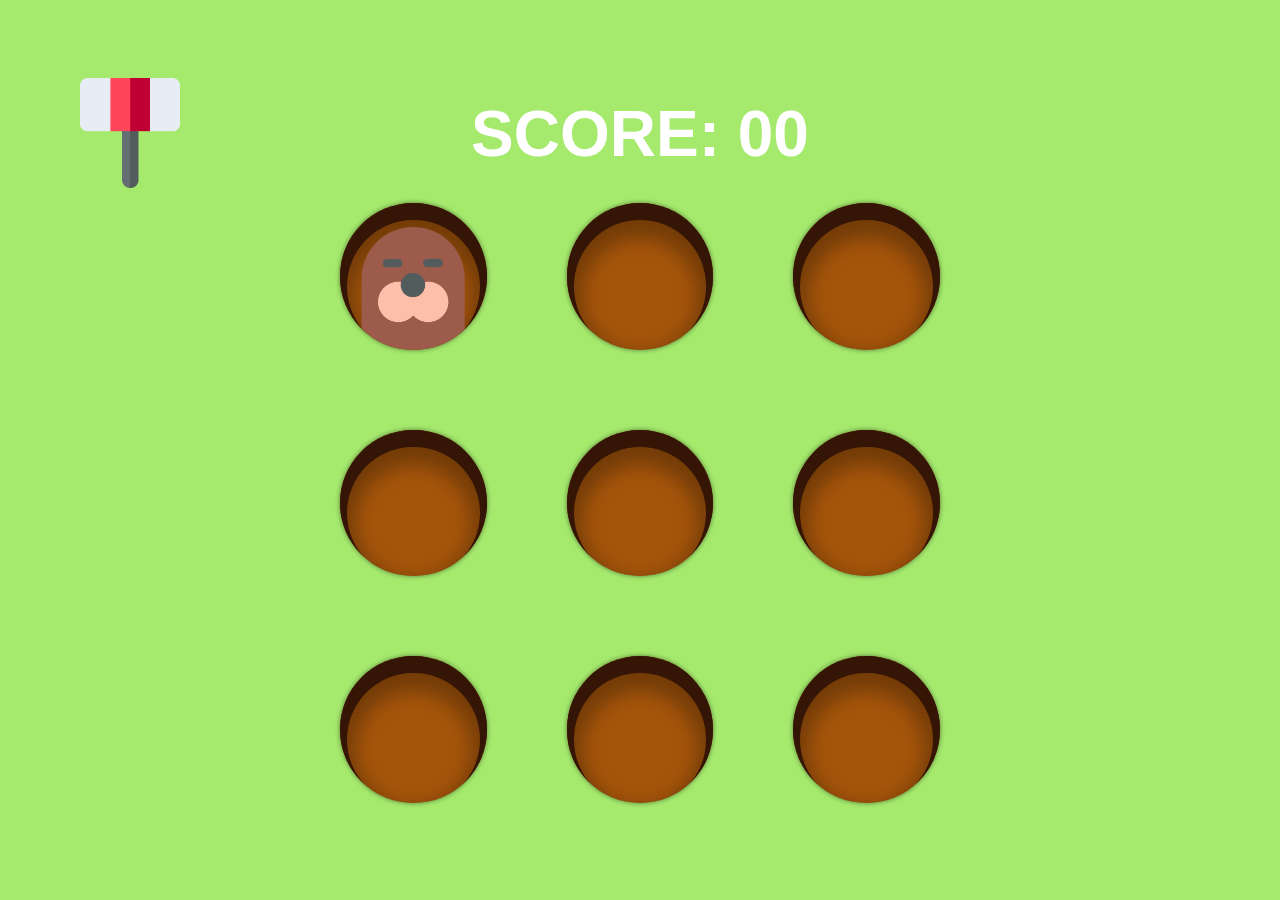
<file: indexberuang.html>
<!DOCTYPE html>
<html lang="en">
<head>
    <meta charset="UTF-8">
    <meta http-equiv="X-UA-Compatible" content="IE=edge">
    <meta name="viewport" content="width=device-width, initial-scale=1.0">
    <link rel="stylesheet" href="beruang.css">
    <title>Beruang</title>
</head>
<body>
    <h1 class="score">SCORE: <span>00</span></h1>
    <div class="board">
        <div class="hole"></div>
        <div class="hole"></div>
        <div class="hole"></div>
        <div class="hole"></div>
        <div class="hole"></div>
        <div class="hole"></div>
        <div class="hole"></div>
        <div class="hole"></div>
        <div class="hole"></div>
    </div>
    <div class="cursor"></div>

    <script src="beruang.js"></script>
</body>
</html>
</file>
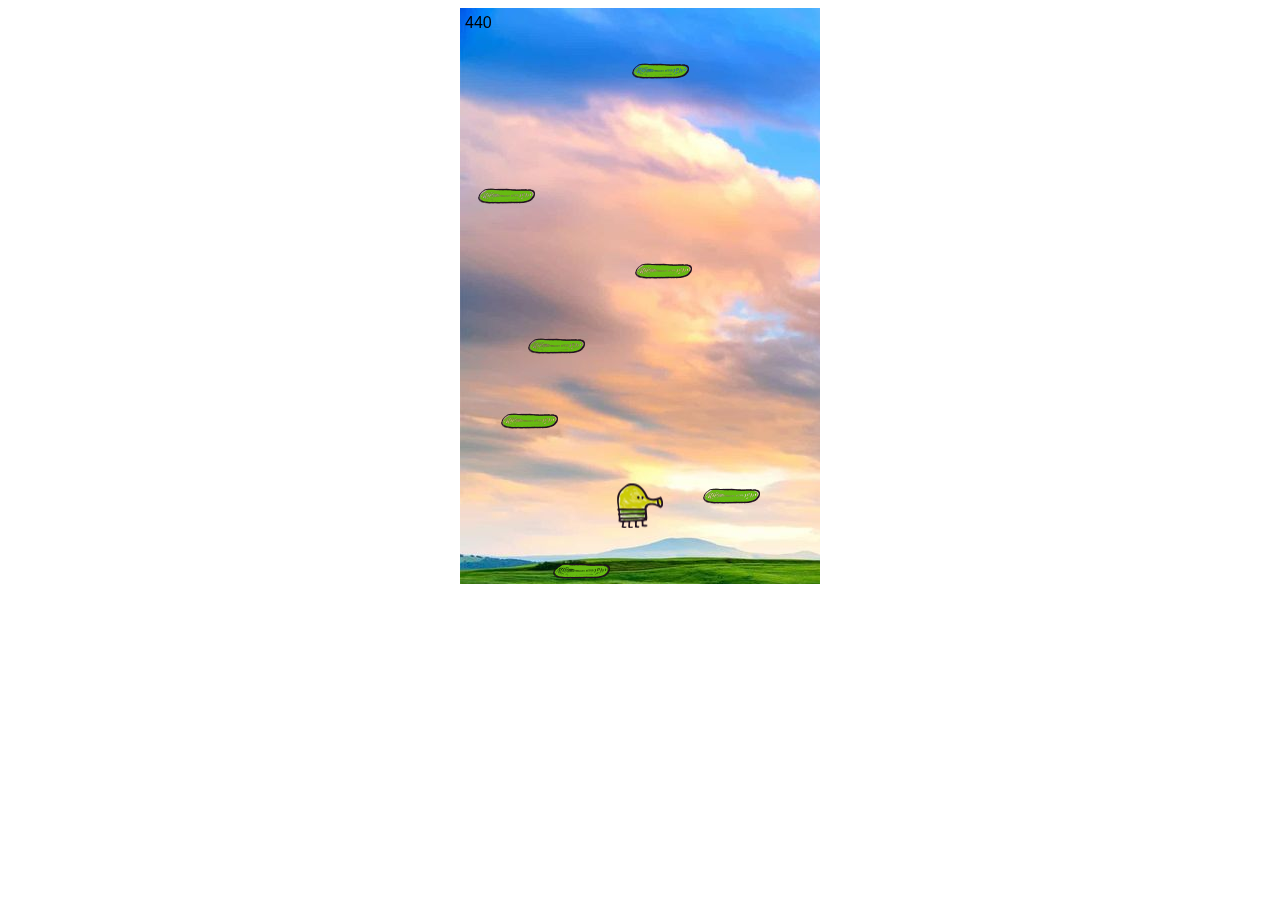
<file: indexdoodle.html>
<!DOCTYPE html>
<html>
    <head>
        <meta charset="UTF-8">
        <meta name="viewport", content="width=device-width, initial-scale=1.0">
        <title>Doodle Jump</title>
        <link rel="stylesheet" href="doodlejump.css">
        <script src="doodlejump.js"></script>
    </head>
    <body>
        <canvas id="board"></canvas>
    </body>
</html>
</file>
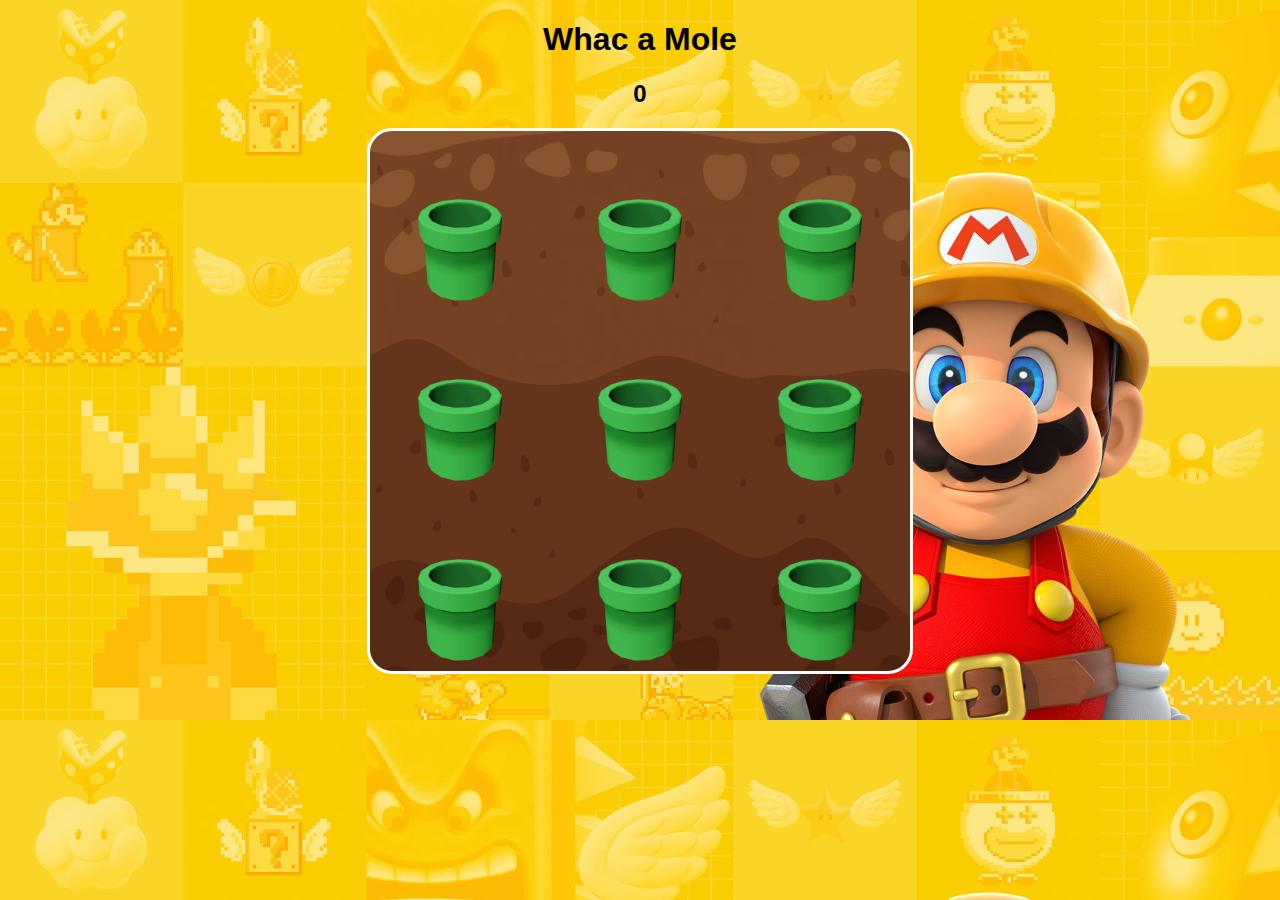
<file: indexmario.html>
<!DOCTYPE html>
<html lang="en">
<head>
    <meta charset="UTF-8">
    <meta name="viewport" content="width=device-width, initial-scale=1.0">
    <title>Mario</title>
    <link rel="stylesheet" href="mario.css">
    <script src="mario.js"></script>
</head>
<body>
    <h1>Whac a Mole</h1>
    <h2 id="score">0</h2>
    <!-- 3x3 -->
    <div id="board">
    </div>

</body>
</html>
</file>
<file: beruang.css>
*{
    margin: 0;
    padding: 0;
}
html, body{
    height: 100%;
}
body{
    font-family: Arial, Helvetica, sans-serif;
    background-color: rgb(165, 234, 109);
    color: #fff;
    display: flex;
    flex-direction: column;
    justify-content: center;
    align-items: center;
    overflow: hidden;
}
.score{
    font-size: 4em;
    margin-bottom: .5em;
}
.board{
    height: 600px;
    width: 600px;
    display: grid;
    grid-template-columns: repeat(3, 1fr);
    grid-template-rows: repeat(3, 1fr);
    gap: 80px;
}
.hole{
    background-color: rgb(165, 85, 11);
    border-radius: 50%;
    box-shadow: inset 0 10px 0 7px rgb(53, 21, 6),
                inset 0 20px 20px 15px rgba(0, 0, 0, .3),
                0 0 5px rgba(0, 0, 0, .5);
    position: relative;
    overflow: hidden;
}
.hole .mole{
    width: 70%;
    position: absolute;
    left: 50%;
    transform: translateX(-50%);
    bottom: 0;
    animation: rise .3s ease-out;
}
@keyframes rise {
    0%{
        transform: translateX(-50%) translateY(100%);
    }
    100%{
        transform: translateX(-50%) translateY(0);
    }
}

.cursor{
    height: 110px;
    width: 100px;
    position: absolute;
    top: 100px;
    left: 100px;
    background-image: url('hammer.png');
    background-size: 100% 100%;
    transform: translate(-20%, -20%);
    transition: transform .1s;
    pointer-events: none;
}
.cursor.active{
    transform: translate(-20%, -20%) rotate(-45deg);
}
</file>
<file: doodlejump.css>
body {
    text-align: center;
}

#board {
    /* background-color: green; */
    background-image: url("./a6d3c2baaabf7892d64fd912f8aab53c.jpg");
}
</file>
<file: mario.css>
body {
    font-family: Arial, Helvetica, sans-serif;
    text-align: center;
    background: url("./mario-bg.jpg");
    background-size: cover;
}

#board {
    width: 540px;
    height: 540px;
    /* background-color: green; */

    margin: 0 auto;
    display: flex;
    flex-wrap: wrap;

    background: url("./soil.png");
    background-size: cover;
    border: 3px solid white;
    border-radius: 25px;
}

#board div {
    /* board = 540 x 540, divide into 3x3 tiles --> 180 x 180 per div */
    width: 180px; 
    height: 180px;
    background-image: url("./pipe.png");
    background-size: cover;
}

#board div img {
    /* all img tags inside tiles */
    width: 100px;
    height: 100px;

    user-select: none;
    -moz-user-select: none;
    -webkit-user-drag: none;
    -webkit-user-select: none;
    -ms-user-select: none;
}
</file>
